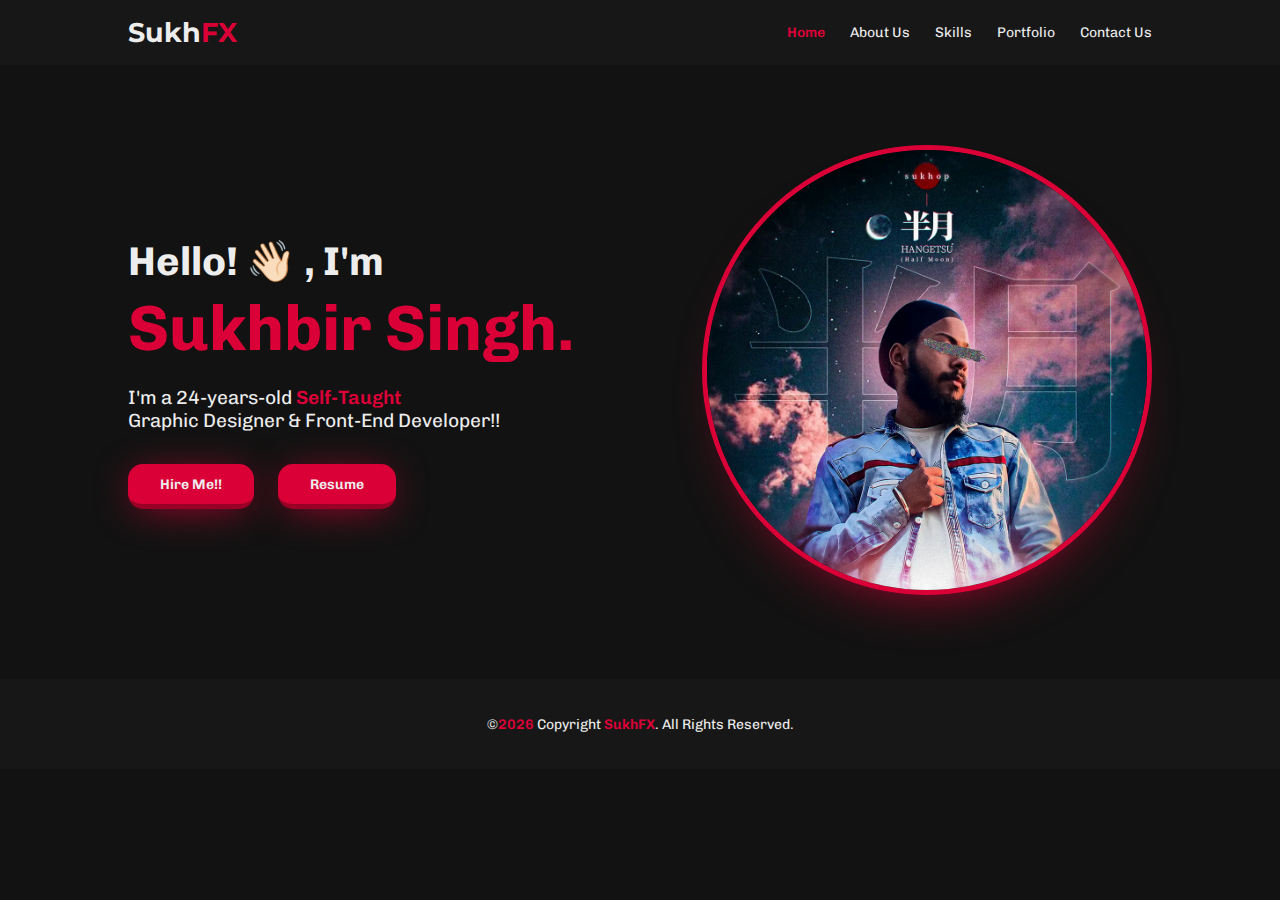
<file: index.html>
<!doctype html>
<html lang="en">
  <head>
    <meta charset="utf-8">
    <meta name="viewport" content="width=device-width, initial-scale=1">
    <link href="https://cdn.jsdelivr.net/npm/bootstrap@5.2.0-beta1/dist/css/bootstrap.min.css" rel="stylesheet" integrity="sha384-0evHe/X+R7YkIZDRvuzKMRqM+OrBnVFBL6DOitfPri4tjfHxaWutUpFmBp4vmVor" crossorigin="anonymous">

    <!-- Fontawesome Pro Link -->
    <link rel="stylesheet" href="https://site-assets.fontawesome.com/releases/v6.1.1/css/all.css">

    <!-- CSS Link -->
    <link rel="stylesheet" href="./css/style.css">
    <link rel="stylesheet" href="./css/animation.css">
    <title>Personal Portfolio</title>
  </head>
  <body>


    <header class="header">
        <div class="nav_wrapper theme_container">
            <div class="item_left">
                <div class="logo">
                    <a href="/"><p>Sukh<span class="color">FX</span></p></a>
                </div>
            </div>
            <div class="item_right">
                <div class="mobile_overlay"></div>
                <nav class="navigation_bar">
                    <ul>
                        <li><i class="fa-light fa-xmark close_menu"></i></li>
                        <li><a href="index.html" class="active">Home</a></li>
                        <li><a href="about.html">About Us</a></li>
                        <li><a href="">Skills</a></li>
                        <li><a href="">Portfolio</a></li>
                        <li><a href="contact.html">Contact Us</a></li>
                    </ul>
                    <div class="hamburger">
                        <span></span>
                        <span></span>
                        <span></span>
                    </div>
                </nav>
            </div>
        </div>
    </header>
    <main>
        <section class="main_content">
            <div class="portfolio_wrapper theme_container">
                <div class="portfolio_intro">
                    <p>Hello! <span class="shake d-inline-block">👋🏻</span> , I'm</p>
                    <p>Sukhbir Singh.</p>
                    <p>I'm a <span class="age"></span>-years-old <span>Self-Taught</span></p>
                    <p>Graphic Designer & Front-End Developer!!</p>

                    <div class="intro_buttons">
                        <a href="" class="theme_button">Hire Me!! <i class="fa-duotone fa-user-tie"></i></a>
                        <a href="./assets/sukh_resume.pdf" download="resume" class="theme_button">Resume <i class="fa-duotone fa-folder-arrow-down"></i></a>
                    </div>
                </div>
                <div class="portfolio_image">
                    <img src="./images/portfolio_image.webp" class="img-fluid" alt="">
                </div>
            </div>
        </section>
    </main>
    <footer>
        <div class="footer theme_container">
            <p>&copy;<span class="year"></span> Copyright <span>SukhFX</span>. All Rights Reserved.</p>
        </div>
    </footer>


    <script src="https://cdn.jsdelivr.net/npm/bootstrap@5.2.0-beta1/dist/js/bootstrap.bundle.min.js" integrity="sha384-pprn3073KE6tl6bjs2QrFaJGz5/SUsLqktiwsUTF55Jfv3qYSDhgCecCxMW52nD2" crossorigin="anonymous"></script>
    <script src="https://code.jquery.com/jquery-3.6.0.min.js" integrity="sha256-/xUj+3OJU5yExlq6GSYGSHk7tPXikynS7ogEvDej/m4=" crossorigin="anonymous"></script>
        
    <script src="./js/mail.js"></script>
    <script src="./js/script.js"></script>
  </body>
</html>
</file>
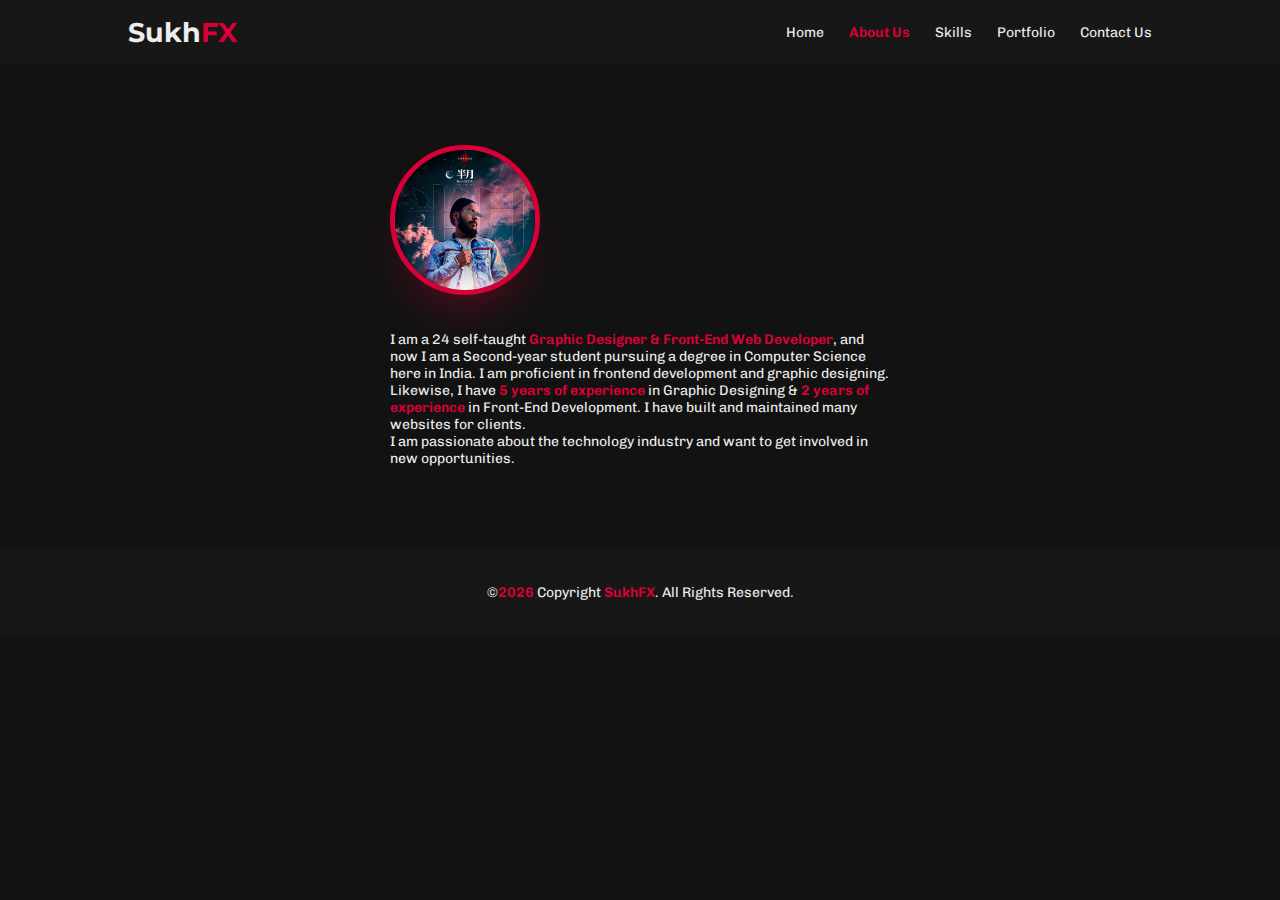
<file: about.html>
<!doctype html>
<html lang="en">
  <head>
    <meta charset="utf-8">
    <meta name="viewport" content="width=device-width, initial-scale=1">
    <link href="https://cdn.jsdelivr.net/npm/bootstrap@5.2.0-beta1/dist/css/bootstrap.min.css" rel="stylesheet" integrity="sha384-0evHe/X+R7YkIZDRvuzKMRqM+OrBnVFBL6DOitfPri4tjfHxaWutUpFmBp4vmVor" crossorigin="anonymous">

    <!-- Fontawesome Pro Link -->
    <link rel="stylesheet" href="https://site-assets.fontawesome.com/releases/v6.1.1/css/all.css">

    <!-- CSS Link -->
    <link rel="stylesheet" href="./css/style.css">
    <link rel="stylesheet" href="./css/animation.css">
    <title>Personal Portfolio</title>
  </head>
  <body>


    <header class="header">
        <div class="nav_wrapper theme_container">
            <div class="item_left">
                <div class="logo">
                    <a href="/"><p>Sukh<span class="color">FX</span></p></a>
                </div>
            </div>
            <div class="item_right">
                <div class="mobile_overlay"></div>
                <nav class="navigation_bar">
                    <ul>
                        <li><i class="fa-light fa-xmark close_menu"></i></li>
                        <li><a href="index.html">Home</a></li>
                        <li><a href="about.html" class="active">About Us</a></li>
                        <li><a href="">Skills</a></li>
                        <li><a href="">Portfolio</a></li>
                        <li><a href="contact.html">Contact Us</a></li>
                    </ul>
                    <div class="hamburger">
                        <span></span>
                        <span></span>
                        <span></span>
                    </div>
                </nav>
            </div>
        </div>
    </header>
    <main>
        <section class="main_content">
            <div class="about_wrapper theme_container">
                <div class="about_content text-center">
                    <div class="about_image">
                        <img src="./images/portfolio_image.webp" class="img-fluid" alt="">
                    </div>
                    <div class="about_text">
                        <p>
                            I am a <span class="age"></span> self-taught <span class="text_highlight">Graphic Designer & Front-End Web Developer</span>, and now I am a Second-year student pursuing a degree in Computer Science here in India. I am proficient in frontend development and graphic designing. Likewise, I have <span class="text_highlight">5 years of experience</span> in Graphic Designing & <span class="text_highlight">2 years of experience</span> in Front-End Development. I have built and maintained many websites for clients.
                        </p>
                        <p class="mt-3">
                            I am passionate about the technology industry and want to get involved in new opportunities.
                        </p>
                    </div>
                </div>
            </div>
        </section>
    </main>
    <footer>
        <div class="footer theme_container">
            <p>&copy;<span class="year"></span> Copyright <span>SukhFX</span>. All Rights Reserved.</p>
        </div>
    </footer>


    <script src="https://cdn.jsdelivr.net/npm/bootstrap@5.2.0-beta1/dist/js/bootstrap.bundle.min.js" integrity="sha384-pprn3073KE6tl6bjs2QrFaJGz5/SUsLqktiwsUTF55Jfv3qYSDhgCecCxMW52nD2" crossorigin="anonymous"></script>
    <script src="https://code.jquery.com/jquery-3.6.0.min.js" integrity="sha256-/xUj+3OJU5yExlq6GSYGSHk7tPXikynS7ogEvDej/m4=" crossorigin="anonymous"></script>

    <script src="./js/mail.js"></script>
    <script src="./js/script.js"></script>
  </body>
</html>
</file>
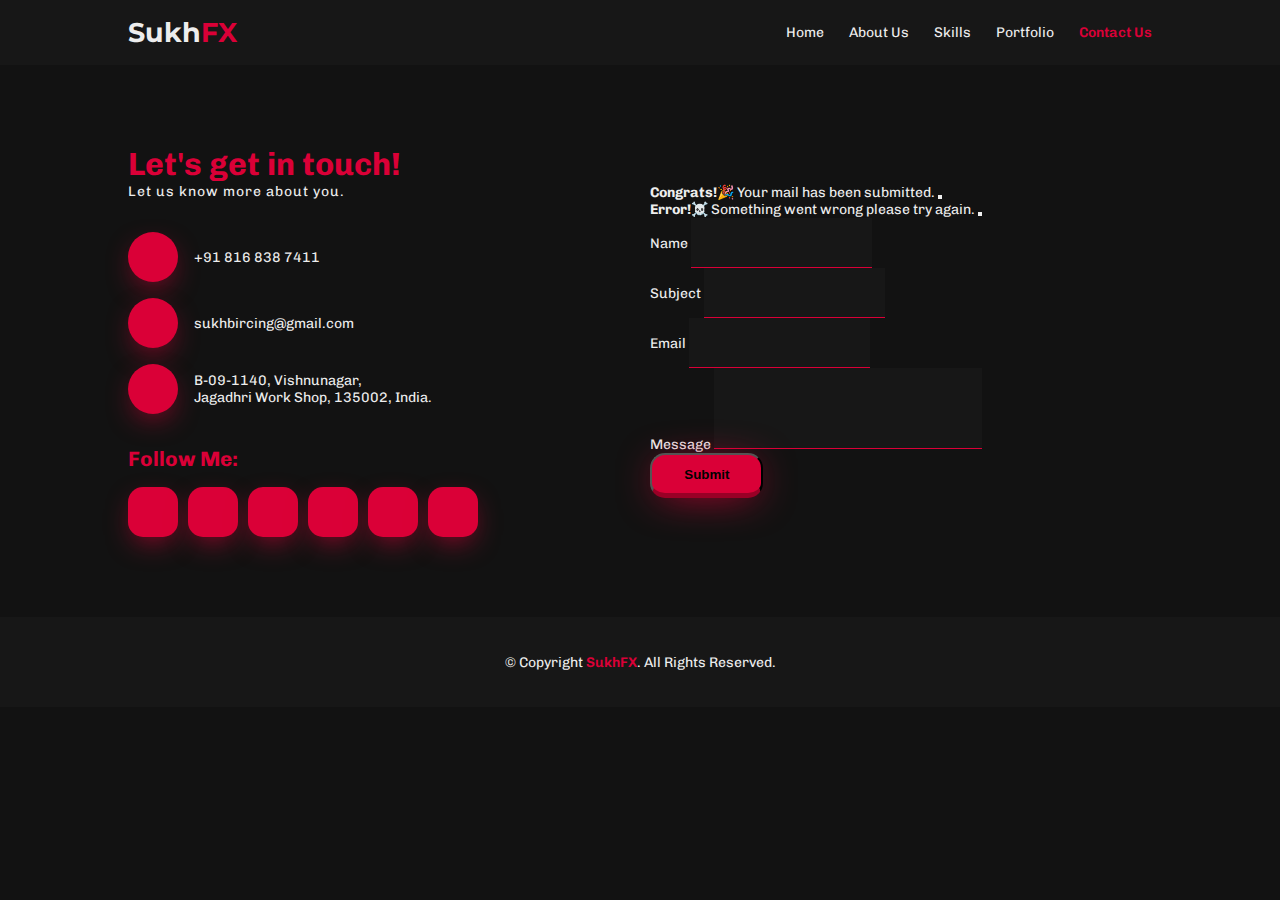
<file: contact.html>
<!doctype html>
<html lang="en">
  <head>
    <meta charset="utf-8">
    <meta name="viewport" content="width=device-width, initial-scale=1">
    <link href="https://cdn.jsdelivr.net/npm/bootstrap@5.2.0-beta1/dist/css/bootstrap.min.css" rel="stylesheet" integrity="sha384-0evHe/X+R7YkIZDRvuzKMRqM+OrBnVFBL6DOitfPri4tjfHxaWutUpFmBp4vmVor" crossorigin="anonymous">

    <!-- Fontawesome Pro Link -->
    <link rel="stylesheet" href="https://site-assets.fontawesome.com/releases/v6.1.1/css/all.css">

    <!-- CSS Link -->
    <link rel="stylesheet" href="./css/style.css">
    <link rel="stylesheet" href="./css/animation.css">
    <title>Personal Portfolio</title>
  </head>
  <body>


    <header class="header">
        <div class="nav_wrapper theme_container">
            <div class="item_left">
                <div class="logo">
                    <a href="/"><p>Sukh<span class="color">FX</span></p></a>
                </div>
            </div>
            <div class="item_right">
                <div class="mobile_overlay"></div>
                <nav class="navigation_bar">
                    <ul>
                        <li><i class="fa-light fa-xmark close_menu"></i></li>
                        <li><a href="index.html">Home</a></li>
                        <li><a href="about.html">About Us</a></li>
                        <li><a href="">Skills</a></li>
                        <li><a href="">Portfolio</a></li>
                        <li><a href="contact.html" class="active">Contact Us</a></li>
                    </ul>
                    <div class="hamburger">
                        <span></span>
                        <span></span>
                        <span></span>
                    </div>
                </nav>
            </div>
        </div>
    </header>
    <main>
        <section class="main_content">
            <div class="contact_wrapper theme_container">
                <div class="contact_info">
                    <p class="">Let's get in touch!</p>
                    <p class="">Let us know more about you.</p>
                    <div class="contact_list">
                        <div class="contact_icon">
                            <i class="fa-duotone fa-phone"></i>
                        </div>
                        <div class="contact_data">
                            <a href="tel:8168387411">+91 816 838 7411</a>
                        </div>
                    </div>
                    <div class="contact_list">
                        <div class="contact_icon">
                            <i class="fa-duotone fa-envelope"></i>
                        </div>
                        <div class="contact_data">
                            <a href="mailto:sukhbircing@gmail.com">sukhbircing@gmail.com</a>
                        </div>
                    </div>
                    <div class="contact_list">
                        <div class="contact_icon">
                            <i class="fa-duotone fa-location-dot"></i>
                        </div>
                        <div class="contact_data">
                            <a href="https://goo.gl/maps/FEipMAr9392MhbfE7" target="_blank">B-09-1140, Vishnunagar,
                                <br>Jagadhri Work Shop, 135002, India.
                            </a>
                        </div>
                    </div>
                    <div class="socials">
                        <p class="text-white">Follow Me:</p>
                        <ul>
                            <li>
                                <a href=""><i class="fa-brands fa-facebook-f"></i></a>
                            </li>
                            <li>
                                <a href=""><i class="fa-brands fa-twitter"></i></a>
                            </li>
                            <li>
                                <a href=""><i class="fa-brands fa-instagram"></i></a>
                            </li>
                            <li>
                                <a href=""><i class="fa-brands fa-whatsapp"></i></a>
                            </li>
                            <li>
                                <a href=""><i class="fa-brands fa-linkedin-in"></i></a>
                            </li>
                            <li>
                                <a href=""><i class="fa-brands fa-youtube"></i></a>
                            </li>
                        </ul>
                    </div>
                </div>
                <div class="form_content">
                    <!-- <p class="text-center">Just say Hello!!<span class="shake d-inline-block">👋🏻</span></p> -->
                    <div class="alert alert-success alert-dismissible fade d-none mailSent" role="alert">
                        <strong>Congrats!🎉</strong> Your mail has been submitted.
                        <button type="button" class="btn-close" data-bs-dismiss="alert" aria-label="Close"></button>
                      </div>
                    <div class="alert alert-alert alert-dismissible fade d-none mailErr" role="alert">
                        <strong>Error!☠️</strong> Something went wrong please try again.
                        <button type="button" class="btn-close" data-bs-dismiss="alert" aria-label="Close"></button>
                      </div>
                    <form action="" onsubmit="sendEmail(); reset(); return false;" method="post">
                        <div class="row">
                            <div class="col-lg-6">
                                <label for="name" class="form-label">Name</label>
                                <input type="text" id="name" name="name" class="form-control">
                            </div>
                            <div class="col-lg-6">
                                <label for="subject" class="form-label">Subject</label>
                                <input type="text" id="subject" name="subject" class="form-control">
                            </div>
                        </div>
                        <div class="row mt-3">
                            <div class="col-lg-12">
                                <label for="email" class="form-label">Email</label>
                                <input type="email" id="email" name="email" class="form-control">
                            </div>
                        </div>
                        <div class="row mt-3">
                            <div class="col-lg-12">
                                <label for="message" class="form-label">Message</label>
                                <textarea name="message" id="message" cols="30" rows="5
                                " class="form-control"></textarea>
                            </div>
                        </div>
                        <input type="submit" name="submit" value="Submit" class="mt-3 theme_button border-0 text-white">
                    </form>
                </div>
            </div>
        </section>
    </main>
    <footer>
        <div class="footer theme_container">
            <p>&copy;<span class="year"></span> Copyright <span>SukhFX</span>. All Rights Reserved.</p>
        </div>
    </footer>


    <script src="https://cdn.jsdelivr.net/npm/bootstrap@5.2.0-beta1/dist/js/bootstrap.bundle.min.js" integrity="sha384-pprn3073KE6tl6bjs2QrFaJGz5/SUsLqktiwsUTF55Jfv3qYSDhgCecCxMW52nD2" crossorigin="anonymous"></script>
    <script src="https://code.jquery.com/jquery-3.6.0.min.js" integrity="sha256-/xUj+3OJU5yExlq6GSYGSHk7tPXikynS7ogEvDej/m4=" crossorigin="anonymous"></script>
    <script src=" https://smtpjs.com/v3/smtp.js"></script>
    
    <script src="./js/mail.js"></script>
    <script src="./js/script.js"></script>
  </body>
</html>
</file>
<file: css/style.css>
/* google font roboto mono */
@import url('https://fonts.googleapis.com/css2?family=Roboto+Mono:ital,wght@0,100;0,200;0,300;0,400;0,500;0,600;0,700;1,100;1,200;1,300;1,400;1,600;1,700&display=swap');

/* google font montserrat */
@import url('https://fonts.googleapis.com/css2?family=Montserrat:ital,wght@0,100;0,200;0,300;0,400;0,500;0,600;0,700;0,800;0,900;1,100;1,200;1,300;1,400;1,500;1,600;1,700;1,800;1,900&display=swap');

/* google font chivo */
@import url('https://fonts.googleapis.com/css2?family=Chivo:ital,wght@0,300;0,400;0,700;0,900;1,300;1,400;1,700;1,900&display=swap');

:root {
    --theme-black: #171717;
    --theme-dark: #121212;
    --theme-gray: #444444;
    --theme-red: #DA0037;
    --theme-red-dark:#990026;
    --theme-purple: #882ED8;
    --theme-purple-dark: #53158b;
    --theme-white: #EDEDED;
    --font-roboto-mono: 'Roboto Mono', monospace;
    --font-mont: 'Montserrat', sans-serif;
    --font-chivo: 'Chivo', sans-serif;
}
*,
*::after,
*::before {
    margin: 0;
    padding: 0;
    box-sizing: border-box;
    transition: all 0.3s ease;
}
html,
body {
    margin: 0;
    padding: 0;
}
body {
    /* height: 100vh; */
    font-size: 14px;
    /* font-family: var(--font-roboto-mono); */
    /* font-family: var(--font-mont); */
    font-family: var(--font-chivo);
    color: var(--theme-white);
    background-color: var(--theme-dark);
    /* overflow: hidden; */
}
.light-mode {
    color: var(--theme-dark);
    background-color: var(--theme-white);
}
p {
    margin: 0;
}
a {
    text-decoration: none;
    color: var(--theme-white);
}
a:hover {
    color: var(--theme-white);
}
.theme_container {
    max-width: 64rem;
    margin: auto;
}
.intro_buttons {
    display: flex;
    flex-wrap: wrap;
    gap: 1.5rem;
    margin-top: 2rem;
}
.theme_button {
    text-align: center;
    display: inline-block;
    font-weight: 600;
    padding: 0.7rem 2rem;
    border-radius: 15px;
    border-bottom: 5px solid var(--theme-red-dark);
    background-color: var(--theme-red);
    box-shadow: 0px 5px 40px -10px var(--theme-red);
    transition: all 0.3s ease;
}
.theme_button:hover {
    transform: scale(1.1);
}
.text_highlight {
    font-weight: 600;
    color: var(--theme-red);
}
/* navigation bar styling starts here */
.header {
    position: sticky;
    top: 0;
    z-index: 999;
    padding: 1rem 3rem;
    background-color: var(--theme-black);
}
.header .nav_wrapper {
    display: flex;
    align-items: center;
}
.header .nav_wrapper .item_left {
    flex: 0 0 20%;
}
.header .nav_wrapper .item_left .logo p {
    font-weight: 700;
    font-size: 1.7rem;
    font-family: var(--font-mont);
    color: var(--theme-white);
}
.header .nav_wrapper .item_left .logo p span {
    color: var(--theme-red);
}
.header .nav_wrapper .item_right {
    flex: 0 0 80%;
}
.header .nav_wrapper .item_right .navigation_bar {
    display: flex;
    justify-content: flex-end;
    gap: 25px;
}
.header .nav_wrapper .item_right .navigation_bar .hamburger {
    display: none;
}
.item_right .navigation_bar ul {
    margin: 0;
    padding: 0;
    display: flex;
    justify-content: flex-end;
    flex-wrap: wrap;
    gap: 25px;
}
.item_right .navigation_bar ul li {
    list-style: none;
}
.active {
    font-weight: 600;
    color: var(--theme-red);
}
/* .color {
    animation: colors 20s infinite;
} */
/* navigation bar styling ends here */
/* navigation bar responsiveness starts */
@media (max-width: 992px) {
    .header .nav_wrapper .item_left {
        flex: 0 0 50%;
    }
    .header .nav_wrapper .item_right {
        flex: 0 0 50%;
    }
    .header {
        padding: 0.5rem 1rem;
    }
    .active-nav {
        visibility: visible !important;
        opacity: 1 !important;
    }
    .mobile_overlay {
        z-index: 2;
        position: fixed;
        top: 0;
        left: 0;
        height: 100%;
        width: 100%;
        background-color: rgba(0,0,0,0.3);
        filter: blur(3px);
        visibility: hidden;
        opacity: 0;
        cursor: url('../images/close-button.png'), auto;
    }
    .item_right .navigation_bar ul {
        z-index: 3;
        display: block;
        position: fixed;
        top: 0;
        left: 0;
        height: 100%;
        width: 320px;
        background: #171717;
        visibility: hidden;
        opacity: 0;
        transform: translateX(-100%);
    }
    .item_right .navigation_bar ul.active-nav {
        transform: translateX(0%);
    }
    .item_right .navigation_bar ul li:first-child {
        display: block;
        padding: 0 !important;
        justify-content: flex-end;
        border-bottom: 1px solid rgba(255,255,255,0.1);
    }
    .item_right .navigation_bar ul li i {
        height: 50px;
        width: 50px;
        display: grid;
        place-items: center;
        border-left: 1px solid rgba(255,255,255,0.1);
        cursor: pointer;
    }
    .item_right .navigation_bar ul li:first-child,
    .item_right .navigation_bar ul li a {
        display: flex;
        align-items: center;
        height: 50px;
        padding: 0 50px 0 20px;
    }
    .header .nav_wrapper .item_right .navigation_bar .hamburger {
        position: relative;
        display: flex;
        justify-content: flex-end;
        align-items: center;
        width: 30px;
        height: 20px;
        border: 1px solid transparent;
        cursor: pointer;
    }
    .header .nav_wrapper .item_right .navigation_bar .hamburger span {
        position: absolute;
        width: 20px;
        height: 2px;
        border-radius: 5px;
        background-color: white;
    }
    .header .nav_wrapper .item_right .navigation_bar .hamburger span:nth-child(1) {
        width: 25px;
        top: 0;
    }
    .header .nav_wrapper .item_right .navigation_bar .hamburger span:nth-child(2) {
        width: 30px;
        bottom: 0;
    }
}
@media (min-width: 992px) {
    .item_right .navigation_bar ul li:first-child {
        display: none;
    }
}
/* navigation bar responsiveness ends */
/* main styling starts */
.shake {
    animation: shake 3s infinite;
}
.portfolio_wrapper,
.about_wrapper,
.contact_wrapper {
    /* height: 80vh; */
    padding: 5rem 0;
    display: flex;
    flex-wrap: wrap;
    justify-content: space-between;
    align-items: center;
}
.portfolio_wrapper .portfolio_intro {
    flex: 0 0 50%;
}
.portfolio_wrapper .portfolio_intro p:nth-child(1),
.portfolio_wrapper .portfolio_intro p:nth-child(2) {
    line-height: 1.3;
    font-size: 2.5rem;
    font-weight: 700;
}
.portfolio_wrapper .portfolio_intro p:nth-child(2) {
    font-size: 4rem;
    color: var(--theme-red);
    margin-bottom: 1rem;
}
.portfolio_wrapper .portfolio_intro p:nth-child(3),
.portfolio_wrapper .portfolio_intro p:nth-child(4) {
    font-size: 1.2rem;
}
.portfolio_wrapper .portfolio_intro p:nth-child(3) span:nth-child(2) {
    font-weight: 600;
    color: var(--theme-red);
}
.portfolio_wrapper .portfolio_image img {
    width: 450px;
    border-radius: 50%;
    border: 5px solid var(--theme-red);
    box-shadow: 0px 30px 60px -40px var(--theme-red);
    animation: upDown 7s linear infinite, breath 5s infinite;
}

/* main styling ends */
/* About styling starts */
.about_wrapper {
    justify-content: center;
}
.about_content {
    max-width: 500px;
    margin: auto;
}
.about_wrapper .about_image img {
    width: 150px;
    border-radius: 50%;
    border: 5px solid var(--theme-red);
    box-shadow: 0px 30px 60px -40px var(--theme-red);
    animation: breath 3s ease infinite;
}
.about_content .about_text {
    margin-top: 2rem;
}
/* About styling ends */
/* Contact styling starts */

.form-control {
    resize: none;
    color: #fff;
    font-size: 14px;
    background: #171717 !important;
    border-bottom: 1px solid var(--theme-red) !important;
    border: none;
}
input.form-control {
    height: 50px;
}
.form-control:focus {
    color: #fff;
    box-shadow: none;
}
.contact_info {
    flex: 0 0 49%;
}
.form_content {
    flex: 0 0 49%;
}
.contact_info p:nth-child(1) {
    font-size: 2rem;
    font-weight: 700;
    color: var(--theme-red);
}
.contact_info p:nth-child(2) {
    /* font-size: 1rem; */
    letter-spacing: 1px;
    margin-bottom: 2rem;
}
.contact_list {
    display: flex;
    align-items: center;
    margin-bottom: 1rem;
}
.contact_list .contact_icon {
    /* flex: 0 0 10%; */
    margin-right: 1rem;
    font-size: 1.2rem;
    height: 50px;
    width: 50px;
    display: grid;
    place-items: center;
    border-radius: 50%;
    background-color: var(--theme-red);
    color: var(--theme-white);
    box-shadow: 0px 10px 30px -10px var(--theme-red);
}
.socials {
    margin-top: 2rem;
}
.socials p {
    font-size: 1.3rem !important;
    margin-bottom: 1rem;
}
.socials ul {
    display: flex;
    margin: 0;
    padding: 0;
    list-style: none;
    gap: 10px;
}
.socials ul li a {
    display: grid;
    place-items: center;
    height: 50px;
    width: 50px;
    border-radius: 15px;
    background-color: var(--theme-red);
    box-shadow: 0px 10px 30px -10px var(--theme-red);
}
/* Contact styling ends */
/* footer styling starts */
footer {
    background-color: var(--theme-black);
}
.footer {
    display: flex;
    align-items: center;
    justify-content: center;
    text-align: center;
    height: 10vh;
}
.footer span:nth-child(1),
.footer span:nth-child(2) {
    font-weight: 600;
    color: var(--theme-red);
}
/* footer styling ends */
@media (min-width: 320px) and (max-width: 480px) {
    .theme_container {
        max-width: 18rem;
    }
    .portfolio_wrapper,
    .about_wrapper,
    .contact_wrapper {
        justify-content: center;
        padding: 3rem 0;
    }
    .portfolio_wrapper .portfolio_intro {
        margin-top: 2rem;
        order: 2;
        flex: 0 0 100%;
    }
    .portfolio_wrapper .portfolio_image img {
        width: 200px;
    }
    .portfolio_wrapper .portfolio_intro p:nth-child(1),
    .portfolio_wrapper .portfolio_intro p:nth-child(2) {
        text-align: center;
        font-size: 2rem;
    }
    .portfolio_wrapper .portfolio_intro p:nth-child(3),
    .portfolio_wrapper .portfolio_intro p:nth-child(4) {
        text-align: center;
        font-size: 1rem;
    }
    .theme_button {
        width: 100%;
        display: flex;
        justify-content: center;
        align-items: center;
        gap: 5px;
    }
}
@media (min-width: 480px) and (max-width: 576px) {
    .theme_container {
        max-width: 25rem;
    }
    .portfolio_wrapper,
    .about_wrapper,
    .contact_wrapper {
        justify-content: center;
        padding: 3rem 0;
    }
    .portfolio_wrapper .portfolio_intro {
        margin-top: 2rem;
        order: 2;
        flex: 0 0 100%;
    }
    .portfolio_wrapper .portfolio_image img {
        width: 200px;
    }
    .portfolio_wrapper .portfolio_intro p:nth-child(1),
    .portfolio_wrapper .portfolio_intro p:nth-child(2) {
        text-align: center;
        font-size: 2rem;
    }
    .portfolio_wrapper .portfolio_intro p:nth-child(3),
    .portfolio_wrapper .portfolio_intro p:nth-child(4) {
        text-align: center;
        font-size: 1rem;
    }
    .theme_button {
        width: 100%;
        display: flex;
        justify-content: center;
        align-items: center;
        gap: 5px;
    }
}
@media (min-width: 576px) and (max-width: 768px) {
    .theme_container {
        max-width: 25rem;
    }
    .portfolio_wrapper,
    .about_wrapper,
    .contact_wrapper {
        justify-content: center;
        padding: 3rem 0;
    }
    .portfolio_wrapper .portfolio_intro {
        margin-top: 2rem;
        order: 2;
        flex: 0 0 100%;
    }
    .portfolio_wrapper .portfolio_image img {
        width: 200px;
    }
    .portfolio_wrapper .portfolio_intro p:nth-child(1),
    .portfolio_wrapper .portfolio_intro p:nth-child(2) {
        text-align: center;
        font-size: 2rem;
    }
    .portfolio_wrapper .portfolio_intro p:nth-child(3),
    .portfolio_wrapper .portfolio_intro p:nth-child(4) {
        text-align: center;
        font-size: 1rem;
    }
    .intro_buttons {
        justify-content: center;
    }
    .theme_button {
        display: flex;
        justify-content: center;
        align-items: center;
        gap: 5px;
    }
}
@media (min-width: 768px) and (max-width: 992px) {
    .theme_container {
        max-width: 40rem;
    }
    .portfolio_wrapper,
    .about_wrapper,
    .contact_wrapper {
        justify-content: center;
        padding: 5rem 0;
    }
    .portfolio_wrapper .portfolio_intro {
        margin-top: 2rem;
        order: 2;
        flex: 0 0 100%;
    }
    .portfolio_wrapper .portfolio_image img {
        width: 200px;
    }
    .portfolio_wrapper .portfolio_intro p:nth-child(1),
    .portfolio_wrapper .portfolio_intro p:nth-child(2) {
        text-align: center;
        font-size: 2rem;
    }
    .portfolio_wrapper .portfolio_intro p:nth-child(3),
    .portfolio_wrapper .portfolio_intro p:nth-child(4) {
        text-align: center;
        font-size: 1rem;
    }
    .intro_buttons {
        justify-content: center;
    }
    .theme_button {
        display: flex;
        justify-content: center;
        align-items: center;
        gap: 5px;
    }
}
@media (min-width: 992px) and (max-width: 1024px) {
    .theme_container {
        max-width: 57rem;
    }
}
</file>
<file: css/animation.css>
/* colors animation for navbar logo */
@keyframes colors {
    0% {
        color: #DA0037;
    } 10% {
        color: #d300da;
    } 20% {
        color: #6600da;
    } 30% {
        color: #0083da;
    } 40% {
        color: #00da83;
    } 50% {
        color: #2cda00;
    } 60% {
        color: #dab200;
    } 100% {
        color: #DA0037;
    }
}

/* Shake animation Index Main */
@keyframes shake{
    0%{
        transform:rotate(0deg)
    } 5% {
        transform:rotate(-10deg)
    } 10% {
        transform:rotate(12deg)
    } 15% {
        transform:rotate(-10deg)
    } 20% {
        transform:rotate(9deg)
    } 25% {
        transform:rotate(0deg)
    } 100% {
        transform:rotate(0deg);
    }
}

/* UpDown animation Index Main */
@keyframes upDown {
    0% {
        transform: translateY(0px);
    } 25% {
        transform: translateY(10px);
    } 50% {
        transform: translateY(-10px);
    } 75% {
        transform: translateY(15px);
    } 100% {
        transform: translateY(0px);
    }
}

/* breath animation About Main */
@keyframes breath {
    0% {
        box-shadow: 0px 30px 10px -40px var(--theme-red);
    }
    50% {
        box-shadow: 0px 30px 60px -40px var(--theme-red);
    }
    100% {
        box-shadow: 0px 30px 10px -40px var(--theme-red);
    }
}
</file>
